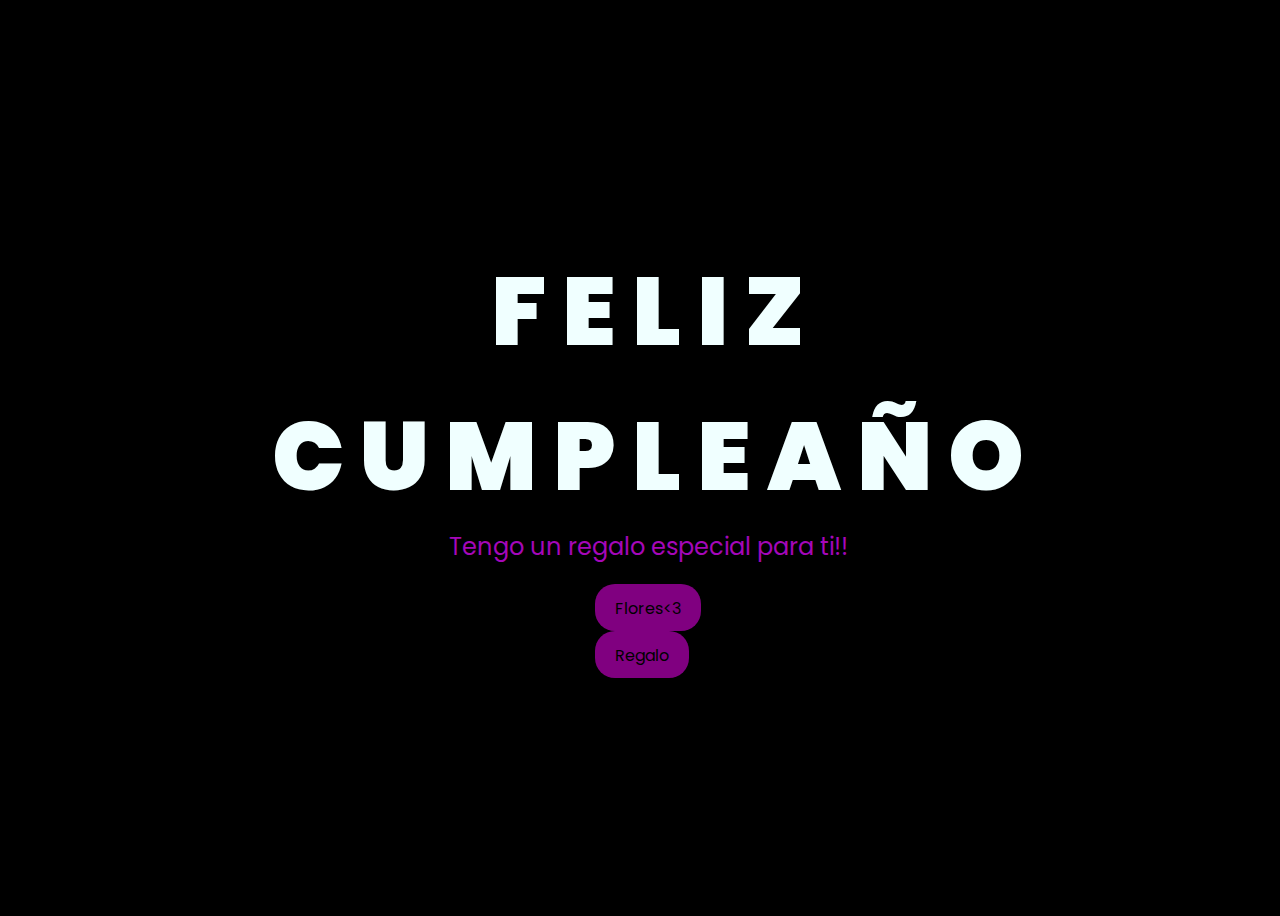
<file: index.html>
<!DOCTYPE html>
<html lang="en">
<head>
    <meta charset="UTF-8">
    <meta http-equiv="X-UA-Compatible" content="IE=edge">
    <meta name="viewport" content="width=device-width, initial-scale=1.0">
    <link rel="stylesheet" href="css/style.css">
    <link rel="icon" href="img/flowers.png" type="image/x-icon">
    <title>FLORES</title>
</head>
<body>
    <div class="greetings">

        <span>F</span>
        <span>E</span>
        <span>L</span>
        <span>I</span>
        <span>Z</span>
    </div>
    <div class="greetings">
        <span>C</span>
        <span>U</span>
        <span>M</span>
        <span>P</span>
        <span>L</span>
        <span>E</span>
        <span>A</span>
        <span>Ñ</span>
        <span>O</span>
    </div>
    <div class="description">
        <span>Tengo un regalo especial para ti!!</span>
    </div>
    <div class="button">
        <button>
            <a href="FLORES.html">Flores<3</a>
        </button>
        <div class="button">
            <button>
                <a href="Regalo.html">Regalo</a>
            </button>
    </div>
    
</body>
</html>
</file>
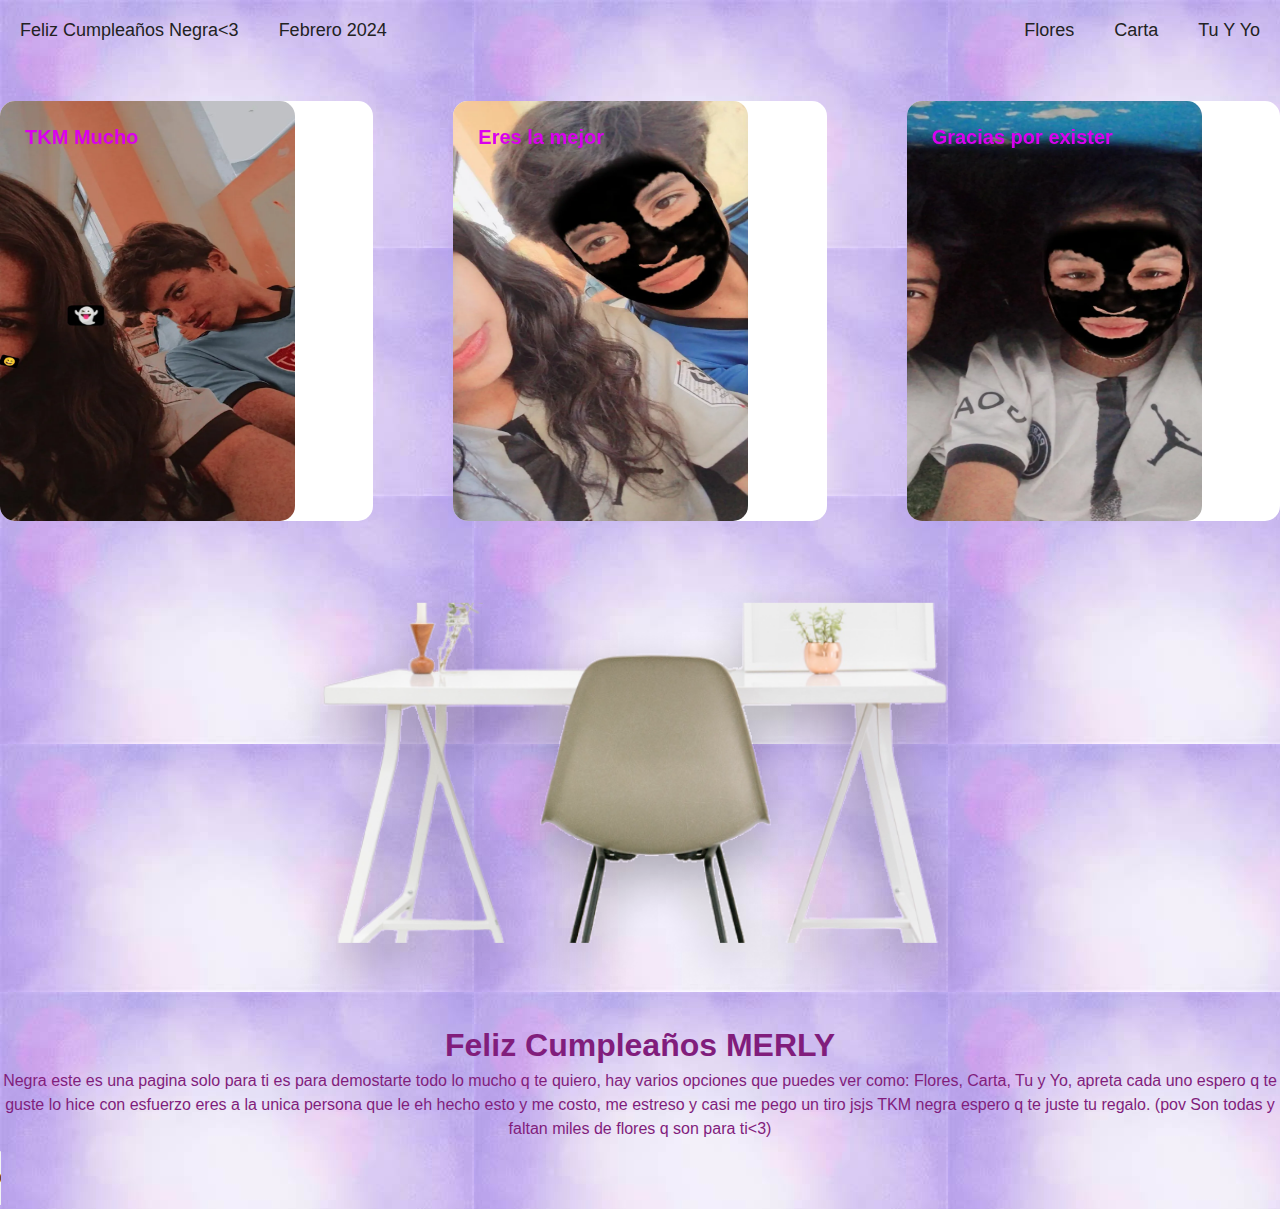
<file: Regalo.html>
<!DOCTYPE html>
<html lang="en">
<head>
    <meta charset="UTF-8">
    <meta name="viewport" content="width=device-width, initial-scale=1.0">
    <title>Document</title>
    <link
    rel="stylesheet"
    href="https://cdn.jsdelivr.net/npm/swiper@9/swiper-bundle.min.css"
    />
    <link rel="stylesheet" href="style.css">
</head>
<body>

    <nav class="navbar container">

        <div class="left">
            <ul>
               <li>Feliz Cumpleaños Negra<3</li>
               <li>Febrero 2024</li>
               </li> 
            </ul>
        </div>
  
        <div class="raght">
            <ul>
                <li><a href="images/flores.png">Flores</a></li>
                <li><a href="images/R.jpg">Carta</a></li>
                <li><a href="images/8.png">Tu y Yo</a></li>
            </ul>
        </div>

    </nav>

    <div class="swiper mySwiper container">
        <div class="swiper-wrapper">
            <div class="swiper-slide">
                <div class="swiper-txt">
                    <h3>TKM Mucho</h3>
                    
                </div>
                <img src="images/1.png" alt="">
            </div>
            <div class="swiper-slide">
                <div class="swiper-txt">
                    <h3>Eres la mejor</h3>
                    
                </div>
                <img src="images/2.png" alt="">
            </div>
            <div class="swiper-slide">
                <div class="swiper-txt">
                    <h3>Gracias por exister</h3>
                    
                </div>
                <img src="images/3.png" alt="">
            </div>
            <div class="swiper-slide">
                <div class="swiper-txt">
                    <h3>No te rindas</h3>
                    
                </div>
                <img src="images/4.png" alt="">
            </div>
            <div class="swiper-slide">
                <div class="swiper-txt">
                    <h3>No llores</h3>
                    
                </div>
                <img src="images/5.png" alt="">
            </div>
            <div class="swiper-slide">
                <div class="swiper-txt">
                    <h3>Te amo<3</h3>
                    
                </div>
                <img src="images/6.png" alt="">
            </div>
            <div class="swiper-slide">
                <div class="swiper-txt">
                    <h3>Como Amigos<3</h3>
                    
                </div>
                <img src="images/7.png" alt="">
            </div>
        </div>
    </div>

    <div class="desktop">
        <img src="images/bg.png" alt="">
    </div>
    <div class="text-al">
        <h1 style="text-align: center;">Feliz Cumpleaños MERLY</h1>
            <p>
            Negra este es una pagina solo para ti es para demostarte todo 
            lo mucho q te quiero, hay varios opciones que puedes ver como: 
            Flores, Carta, Tu y Yo, apreta cada uno espero q te guste
            lo hice con esfuerzo eres a la unica persona que le eh hecho esto
            y me costo, me estreso y casi me pego un tiro jsjs TKM negra
            espero q te juste tu regalo. (pov Son todas y faltan miles de
             flores q son para ti<3)
            </p>
    </div>
   
   
   
<audio autoplay controls loops>
<source src="Milo j/MAI.mp3" type="audio/mpeg">
</audio>
    <script src="https://cdn.jsdelivr.net/npm/swiper@9/swiper-bundle.min.js"></script>
    <script src="script.js" ></script>
</body>
</html>
</file>
<file: css/style.css>
@import url('https://fonts.googleapis.com/css2?family=Poppins:ital,wght@0,500;1,900&display=swap');
*{
    font-family: 'Poppins',cursive;
}
body{
    color: azure;
    width: 100%;
    height: 100vh;
    display: flex;
    flex-direction: column;
    align-items: center;
    justify-content: center;
    background-color: black;
}
.greetings{
    font-size: 6rem;
    font-weight: 900;
}
.greetings > span{
    animation: glow 2.5s ease-in-out infinite;
}
@keyframes glow{
    0%, 100%{
        color: #fff;
        text-shadow: 0 0 12px #C8A2C8, 0 0 50px #C8A2C8, 0 0 100px #C8A2C8;
    }
    10%, 90%{
        color: #696565;
        text-shadow: none;
    }
}
.greetings > span:nth-child(2){
    animation-delay: .2s ;
}
.greetings > span:nth-child(3){
    animation-delay: .4s ;
}
.greetings > span:nth-child(4){
    animation-delay: .6s;
}
.greetings > span:nth-child(5){
    animation-delay: .8s;
}

.description{
    font-size: 1.5rem;
    margin-bottom: 20px;
}

.button a{
    text-decoration: none;
    font-size: 1rem;
    color: #111;
}

@media screen and (max-width:574px){
    .greetings{
        display: block;
        font-size: 3rem;
        font-weight: 500;
        text-align: center;
    }
    .description{
        font-size: 1rem;
    }
    
    .button a{
        font-size: .5rem;
    }
}

.description{
    color: #a507b9;
}

/* Estilo para el botón */
.button button {
    background-color: purple; /* Fondo amarillo */
    border: none; /* Sin bordes */
    padding: 10px 20px; /* Ajusta el relleno según tu preferencia */
    font-size: 18px; /* Tamaño de fuente */
    cursor: pointer;
    position: relative; /* Necesario para el resplandor */
    border-radius: 20px; /* Esquinas redondeadas */
    transition: background-color 0.3s ease-in-out; /* Transición suave para el color de fondo */
  }
  
  /* Estilo para el enlace dentro del botón */
  .button button a {
    text-decoration: none; /* Elimina el subrayado del enlace */
    color: inherit; /* Hereda el color del texto del botón */
  }
  
  /* Efecto de resplandor al pasar el cursor sobre el botón */
  .button button:hover {
    background-color: plum; /* Cambia el color de fondo al pasar el mouse a naranja */
    box-shadow: 0 0 10px purple, 0 0 20px purple, 0 0 30px purple; /* Efecto de resplandor amarillo */
  }
  @media(max-width:991px) {
    .navbar {
        padding: 30px;
    }

    .left {
    display: none;
    }

    .swiper {
        padding: 0 70px;
    }

    .swiper-slide img {
        width: 100%;
    }

    .desktop {
        padding: 30px;
    }

    .desktop img {
        width: 100%;
    }

    
}
</file>
<file: style.css>
* {
    margin: 0;
    padding: 0;
    text-decoration: none;
    list-style: none;
}

body {
background: linear-gradient(
    180deg,
    rgba(204,204,204,1) 0%,
    rgba(204,204,238,1) 50%,
    rgba(204,204,204,1) 100%,
);
font-family: 'Franklin Gothic Medium', 'Arial Narrow', Arial, sans-serif;
min-height: 50vh;
}

.conteiner {
    max-width: 1040px;
    margin: 0 auto;
}

.navbar {
    padding: 20px 0;
    display: flex;
    justify-content: space-between;
}

ul {
    display: flex;
}

li {
    padding: 0 20px;
    text-transform: capitalize;
    color: #222222;
    font-size: 18px;
}

li a {
    font-size: 18px;
    color: #222222;
    text-transform: capitalize;
}

.swiper {
    margin-top: 40px;
}

.swiper-slide {
    margin-bottom: 50px;
    background-color: #ffffff;
    box-shadow: 0 30px 30px rgba(0,0,0,0, 0.2);
    border-radius: 15px;
    height: 420px;
    width: 295px;
    position: relative;
}

.swiper-slide img {
    width: 295px;
    border-radius: 15px;
    height: 420px;
}

.swiper-txt {
    position: absolute;
    padding: 25px;
}

.swiper-txt h3 {
    font-size: 20px;
    margin-bottom: 5px;
    color: #da00ee;
}

.desktop {
    text-align: center;
    z-index: 1;
}

.desktop img {
    width: 800px;
}

@media(max-width:991px) {
    .navbar {
        padding: 30px;
    }

    .left {
    display: none;
    }

    .swiper {
        padding: 0 70px;
    }

    .swiper-slide img {
        width: 100%;
    }

    .desktop {
        padding: 30px;
    }

    .desktop img {
        width: 100%;
    }

    
}

.text-al {

    font-family: Arial, sans-serif; /* Elige la fuente */
    font-size: 16px; /* Establece el tamaño de la fuente */
    color: #811d7c; /* Define el color del texto */
    line-height: 1.5; /* Ajusta el espacio entre líneas */
    text-align: center; /* Alinea el texto a ambos lados */
    margin: 0 0 10px 0; /* Define el margen del párrafo */
}

.text-al h1 {
    text-align: center;
}

body {
    background-image: url("images/fondo.jpg");
}
</file>
